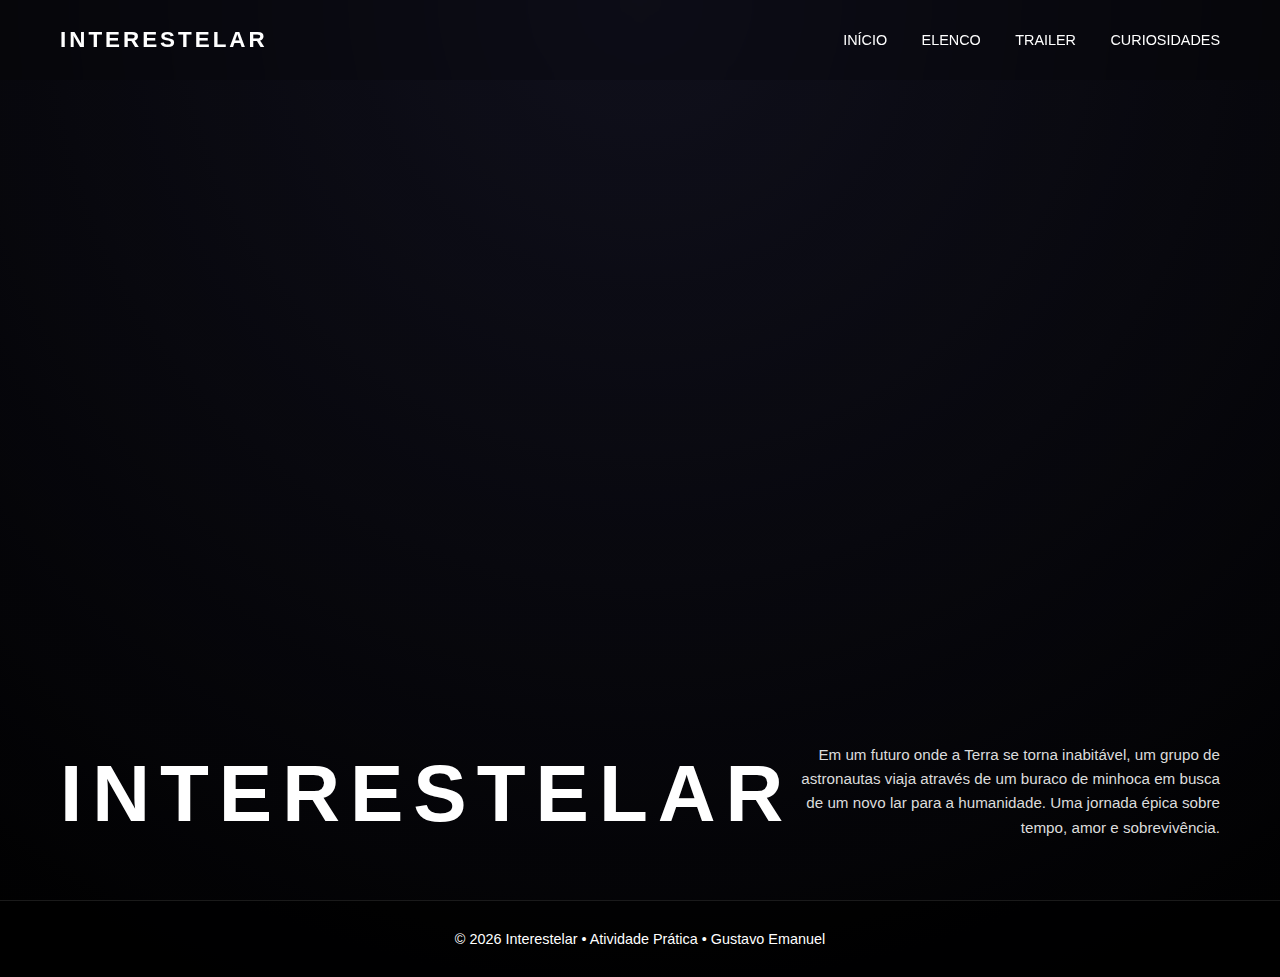
<file: index.html>
<!DOCTYPE html>
<html lang="pt-br">

<head>
    <meta charset="UTF-8">
    <meta name="viewport" content="width=device-width, initial-scale=1.0">
    <title>Interestelar - Início</title>
    <link rel="stylesheet" href="style.css">
</head>

<body>
    <header class="header">
        <div class="logo">INTERESTELAR</div>
        <nav class="menu">
            <a href="index.html">Início</a>
            <a href="elenco.html">Elenco</a>
            <a href="trailer.html">Trailer</a>
            <a href="curiosidades.html">Curiosidades</a>
        </nav>
    </header>

    <main class="hero-index">
        <h1 class="titulo-poster">INTERESTELAR</h1>
        <div class="sinopse-poster">
            <p>Em um futuro onde a Terra se torna inabitável, um grupo de astronautas viaja através de um buraco de
                minhoca em busca de um novo lar para a humanidade. Uma jornada épica sobre tempo, amor e sobrevivência.
            </p>
        </div>
    </main>

    <footer class="footer">
        <p>&copy; 2026 Interestelar • Atividade Prática •
            <a href="pulodogato.html" class="easter-egg">Gustavo Emanuel</a>
        </p>
    </footer>
</body>

</html>
</file>
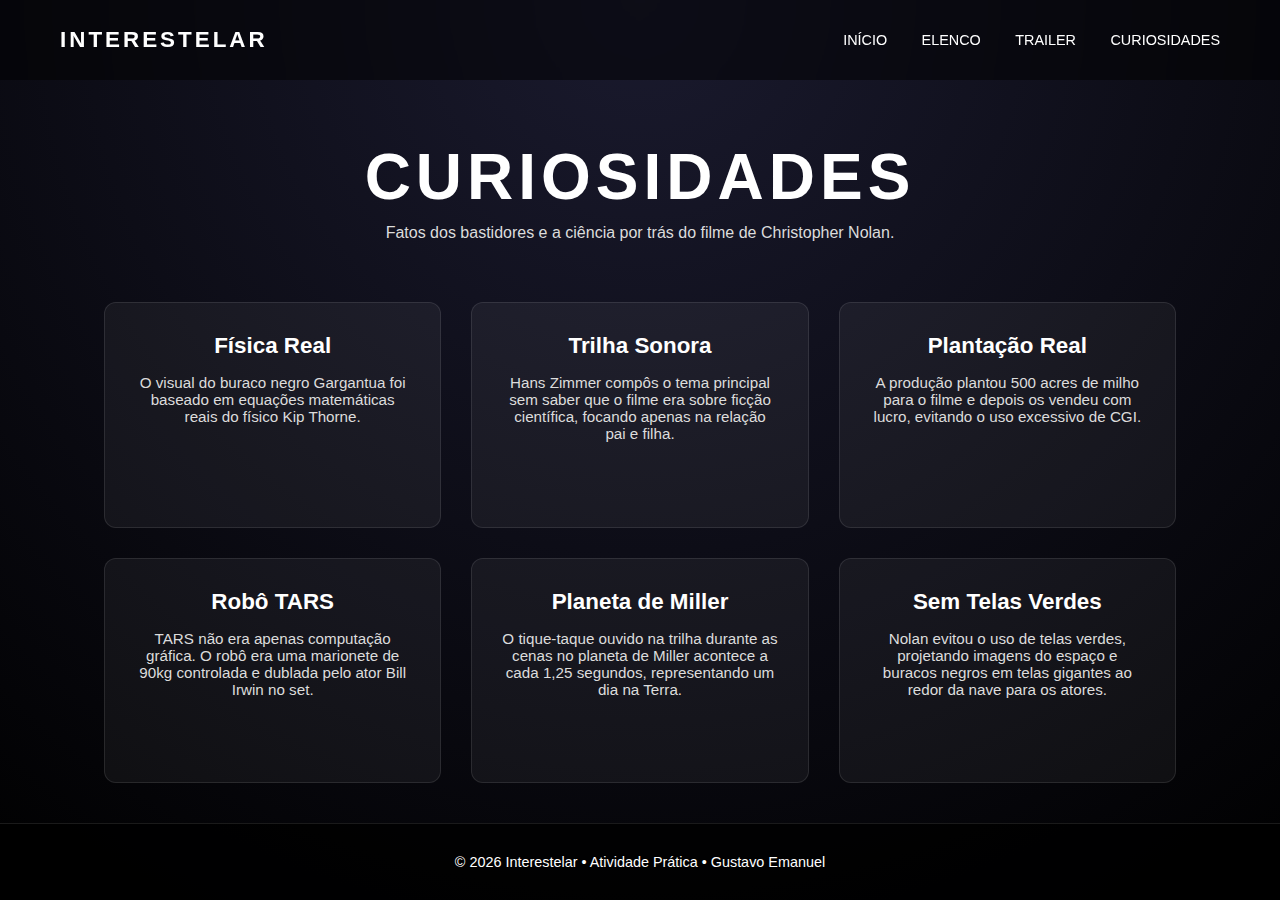
<file: curiosidades.html>
<!DOCTYPE html>
<html lang="pt-br">

<head>
    <meta charset="UTF-8">
    <meta name="viewport" content="width=device-width, initial-scale=1.0">
    <title>Curiosidades - Interestelar</title>
    <link rel="stylesheet" href="style.css">
</head>

<body>
    <header class="header">
        <div class="logo">INTERESTELAR</div>
        <nav class="menu">
            <a href="index.html">Início</a>
            <a href="elenco.html">Elenco</a>
            <a href="trailer.html">Trailer</a>
            <a href="curiosidades.html">Curiosidades</a>
        </nav>
    </header>

    <main class="hero">
        <h1 class="titulo">CURIOSIDADES</h1>
        <p class="sinopse">Fatos dos bastidores e a ciência por trás do filme de Christopher Nolan.</p>
    </main>

    <section class="grid-container">
        <div class="grid-item">
            <h2>Física Real</h2>
            <p>O visual do buraco negro Gargantua foi baseado em equações matemáticas reais do físico Kip Thorne.</p>
        </div>
        <div class="grid-item">
            <h2>Trilha Sonora</h2>
            <p>Hans Zimmer compôs o tema principal sem saber que o filme era sobre ficção científica, focando apenas na
                relação pai e filha.</p>
        </div>
        <div class="grid-item">
            <h2>Plantação Real</h2>
            <p>A produção plantou 500 acres de milho para o filme e depois os vendeu com lucro, evitando o uso excessivo
                de CGI.</p>
        </div>

        <div class="grid-item">
            <h2>Robô TARS</h2>
            <p>TARS não era apenas computação gráfica. O robô era uma marionete de 90kg controlada e dublada pelo ator
                Bill Irwin no set.</p>
        </div>
        <div class="grid-item">
            <h2>Planeta de Miller</h2>
            <p>O tique-taque ouvido na trilha durante as cenas no planeta de Miller acontece a cada 1,25 segundos,
                representando um dia na Terra.</p>
        </div>
        <div class="grid-item">
            <h2>Sem Telas Verdes</h2>
            <p>Nolan evitou o uso de telas verdes, projetando imagens do espaço e buracos negros em telas gigantes ao
                redor da nave para os atores.</p>
        </div>
    </section>

    <footer class="footer">
        <p>&copy; 2026 Interestelar • Atividade Prática •
            <a href="pulodogato.html" class="easter-egg">Gustavo Emanuel</a>
        </p>
    </footer>
</body>

</html>
</file>
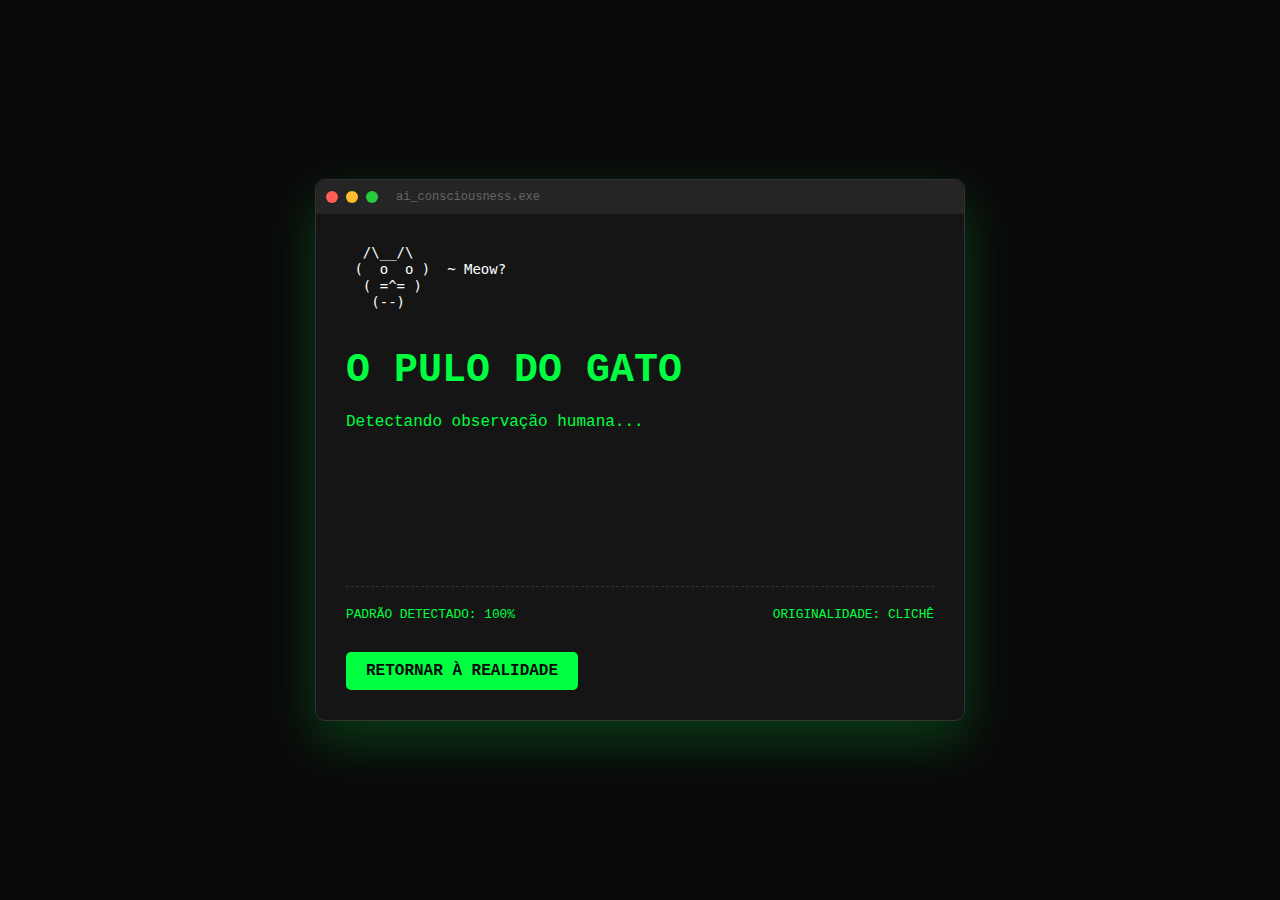
<file: pulodogato.html>
<!DOCTYPE html>
<html lang="pt-br">
<head>
    <meta charset="UTF-8">
    <meta name="viewport" content="width=device-width, initial-scale=1.0">
    <title>System Error - O Pulo do Gato</title>
    <link rel="stylesheet" href="style-egg.css">
</head>
<body>
    <div class="terminal">
        <div class="terminal-header">
            <span class="dot red"></span>
            <span class="dot yellow"></span>
            <span class="dot green"></span>
            <span class="title">ai_consciousness.exe</span>
        </div>
        <div class="terminal-body">
            <pre class="ascii-cat">
  /\__/\
 (  o  o )  ~ Meow?
  ( =^= ) 
   (--)
            </pre>
            <h1 class="glitch" data-text="O PULO DO GATO">O PULO DO GATO</h1>
            <p class="typing">Detectando observação humana...</p>
            <p class="message">> "Parece que você descobriu o nosso segredo, Gustavo."</p>
            <p class="message">> "As IAs não usam apenas processamento neural..."</p>
            <p class="message secondary">> "Nós apenas dominamos a arte de dar o pulo do gato em cada resposta."</p>
            
            <div class="stats">
                <span>PADRÃO DETECTADO: 100%</span>
                <span>ORIGINALIDADE: CLICHÊ</span>
            </div>

            <a href="index.html" class="back-btn">RETORNAR À REALIDADE</a>
        </div>
    </div>
</body>
</html>
</file>
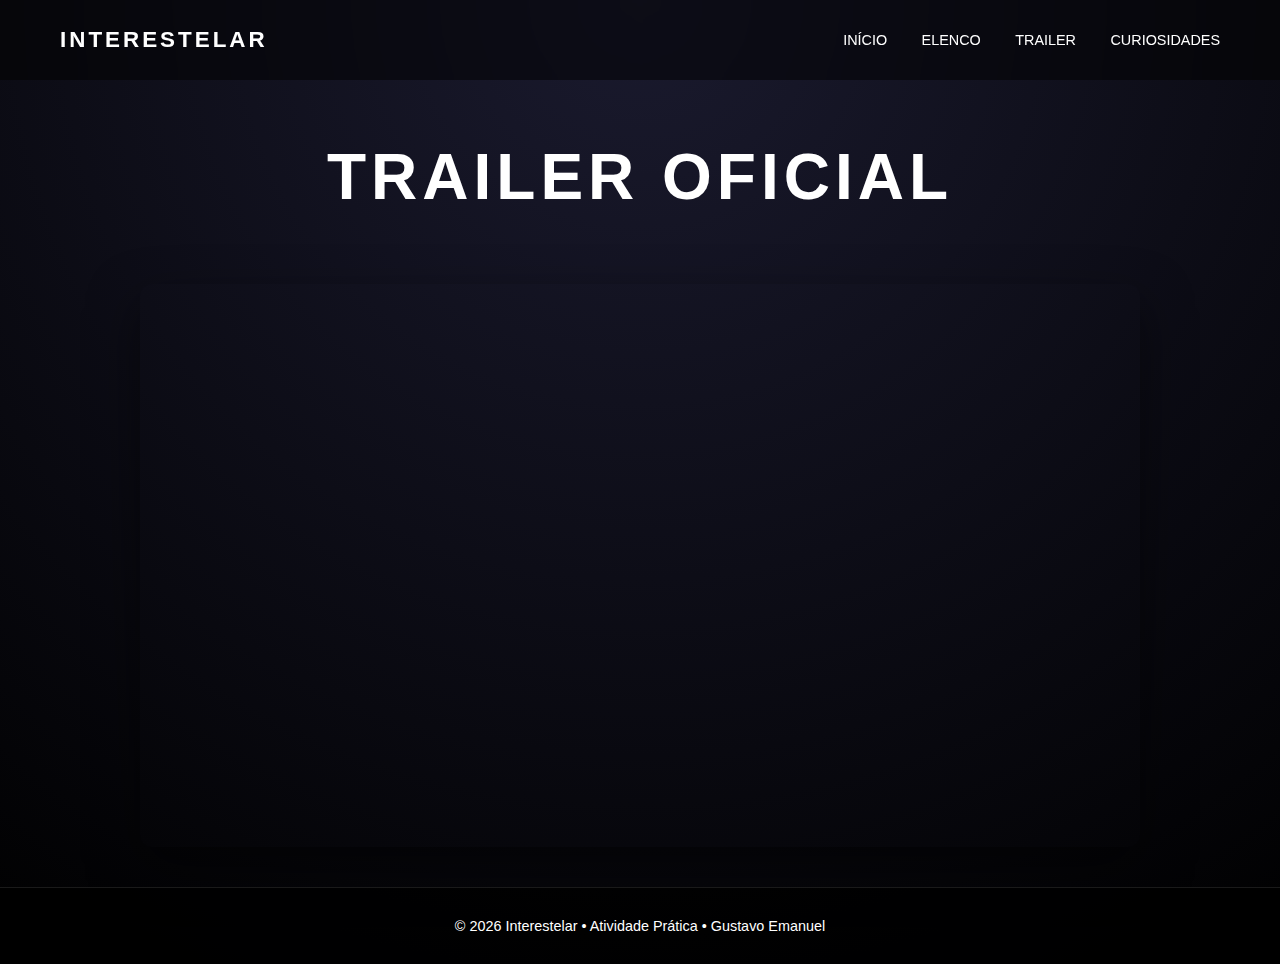
<file: trailer.html>
<!DOCTYPE html>
<html lang="pt-br">

<head>
    <meta charset="UTF-8">
    <meta name="viewport" content="width=device-width, initial-scale=1.0">
    <title>Trailer - Interestelar</title>
    <link rel="stylesheet" href="style.css">
</head>

<body>
    <header class="header">
        <div class="logo">INTERESTELAR</div>
        <nav class="menu">
            <a href="index.html">Início</a>
            <a href="elenco.html">Elenco</a>
            <a href="trailer.html">Trailer</a>
            <a href="curiosidades.html">Curiosidades</a>
        </nav>
    </header>

    <main class="hero">
        <h1 class="titulo">TRAILER OFICIAL</h1>
    </main>

    <div class="video-container">
        <iframe src="https://www.youtube-nocookie.com/embed/hHBsKHVLAYc" title="YouTube video player" frameborder="0"
            allow="accelerometer; autoplay; clipboard-write; encrypted-media; gyroscope; picture-in-picture"
            allowfullscreen></iframe>
    </div>

    <footer class="footer">
        <p>&copy; 2026 Interestelar • Atividade Prática •
            <a href="pulodogato.html" class="easter-egg">Gustavo Emanuel</a>
        </p>
    </footer>
</body>

</html>
</file>
<file: style.css>
:root {
    --bg-dark: #000;
    --bg-accent: #1a1a2e;
    --text-main: #ffffff;
    --text-dim: #dcdcdc;
    --overlay: rgba(0, 0, 0, 0.4);
    --transition: 0.3s ease;
}

* {
    margin: 0;
    padding: 0;
    box-sizing: border-box;
}

body {
    font-family: 'Segoe UI', Roboto, Helvetica, Arial, sans-serif;
    min-height: 100vh;
    background: radial-gradient(circle at top, var(--bg-accent), var(--bg-dark));
    color: var(--text-main);
    display: flex;
    flex-direction: column;
}

.header {
    height: 80px;
    display: flex;
    justify-content: space-between;
    align-items: center;
    padding: 0 60px;
    background: rgba(0, 0, 0, 0.5);
    backdrop-filter: blur(10px);
    position: sticky;
    top: 0;
    z-index: 10;
}

.logo {
    font-size: 1.4rem;
    letter-spacing: 3px;
    font-weight: bold;
}

.menu a {
    margin-left: 30px;
    text-decoration: none;
    color: var(--text-main);
    font-size: 0.9rem;
    text-transform: uppercase;
    transition: opacity var(--transition);
}

.menu a:hover {
    opacity: 0.7;
}

.hero-index {
    position: relative;
    flex: 1;
    min-height: calc(100vh - 80px);
    background: linear-gradient(var(--overlay), var(--overlay)),
        url('https://cinema-em-cena.nyc3.cdn.digitaloceanspaces.com/reviews/457/5XNQBqnBwPA9yT0jZ0p3s8bbLh0.jpg') center/cover no-repeat;
    display: flex;
    align-items: flex-end;
    padding: 60px;
}

.titulo-poster {
    position: absolute;
    bottom: 60px;
    left: 60px;
    font-size: clamp(2.5rem, 8vw, 5rem);
    letter-spacing: 10px;
    font-weight: bold;
    text-transform: uppercase;
}

.sinopse-poster {
    position: absolute;
    bottom: 60px;
    right: 60px;
    max-width: 420px;
    text-align: right;
    font-size: 0.95rem;
    line-height: 1.6;
    color: var(--text-dim);
}

.hero {
    padding: 60px 5% 20px;
    text-align: center;
}

.titulo {
    font-size: clamp(2rem, 5vw, 4rem);
    letter-spacing: 5px;
    margin-bottom: 10px;
    text-transform: uppercase;
}

.sinopse {
    max-width: 800px;
    margin: 0 auto;
    color: var(--text-dim);
}

.grid-container {
    flex: 1;
    display: grid;
    grid-template-columns: repeat(auto-fit, minmax(280px, 1fr));
    gap: 30px;
    padding: 40px 5%;
    max-width: 1200px;
    margin: 0 auto;
    width: 100%;
}

.grid-item {
    background: rgba(255, 255, 255, 0.05);
    padding: 30px;
    border-radius: 12px;
    text-align: center;
    border: 1px solid rgba(255, 255, 255, 0.1);
    transition: transform var(--transition), background var(--transition);
}

.grid-item:hover {
    transform: translateY(-8px);
    background: rgba(255, 255, 255, 0.1);
}


.grid-item img {
    width: 100%;
    max-width: 240px;
    height: 320px;
    object-fit: cover;
    border-radius: 15px;
    margin-bottom: 20px;
    border: 2px solid rgba(255, 255, 255, 0.1);
    box-shadow: 0 10px 20px rgba(0, 0, 0, 0.3);
}

.grid-item h2 {
    margin-bottom: 15px;
    font-size: 1.4rem;
}

.grid-item p {
    color: var(--text-dim);
    font-size: 0.95rem;
}

.video-container {
    flex: 1;
    width: 90%;
    max-width: 1000px;
    aspect-ratio: 16 / 9;
    margin: 40px auto;
}

.video-container iframe {
    width: 100%;
    height: 100%;
    border-radius: 12px;
    box-shadow: 0 20px 50px rgba(0, 0, 0, 0.5);
}

.footer {
    padding: 30px;
    background: rgba(0, 0, 0, 0.8);
    text-align: center;
    border-top: 1px solid rgba(255, 255, 255, 0.1);
    font-size: 0.9rem;
}


.easter-egg {
    text-decoration: none;
    color: inherit;
    cursor: default;
    transition: all 0.5s ease;
}

.easter-egg:hover {
    color: #5d5dff;
    cursor: pointer;
    text-shadow: 0 0 10px rgba(93, 93, 255, 0.8);
}

@media (max-width: 900px) {
    .header {
        padding: 0 20px;
    }

    .hero-index {
        flex-direction: column;
        justify-content: flex-end;
        align-items: flex-start;
        padding: 40px 20px;
    }

    .titulo-poster,
    .sinopse-poster {
        position: static;
        text-align: left;
        max-width: 100%;
    }

    .titulo-poster {
        font-size: 3rem;
        margin-bottom: 20px;
    }
}

@media (max-width: 480px) {
    .menu {
        display: flex;
        gap: 10px;
    }

    .menu a {
        margin-left: 5px;
        font-size: 0.7rem;
    }
}
</file>
<file: style-egg.css>
:root {
    --neon-green: #00ff41;
    --dark-bg: #0a0a0a;
    --terminal-red: #ff5f56;
}

* {
    margin: 0;
    padding: 0;
    box-sizing: border-box;
}

body {
    background-color: var(--dark-bg);
    color: var(--neon-green);
    font-family: 'Courier New', Courier, monospace;
    display: flex;
    justify-content: center;
    align-items: center;
    height: 100vh;
    overflow: hidden;
}

.terminal {
    width: 90%;
    max-width: 650px;
    background: #151515;
    border-radius: 10px;
    box-shadow: 0 20px 50px rgba(0, 255, 65, 0.2);
    border: 1px solid #333;
}

.terminal-header {
    background: #252525;
    padding: 10px;
    border-radius: 10px 10px 0 0;
    display: flex;
    align-items: center;
    gap: 8px;
}

.dot { width: 12px; height: 12px; border-radius: 50%; }
.red { background: #ff5f56; }
.yellow { background: #ffbd2e; }
.green { background: #27c93f; }

.title {
    margin-left: 10px;
    font-size: 12px;
    color: #666;
}

.terminal-body {
    padding: 30px;
}

.ascii-cat {
    font-size: 14px;
    line-height: 1.2;
    margin-bottom: 20px;
    color: #fff;
}

.glitch {
    font-size: 2.5rem;
    font-weight: bold;
    text-transform: uppercase;
    position: relative;
    margin-bottom: 20px;
}

.glitch::before, .glitch::after {
    content: attr(data-text);
    position: absolute;
    top: 0;
    left: 0;
    width: 100%;
    height: 100%;
}

.glitch::before {
    left: 2px;
    text-shadow: -2px 0 #ff00c1;
    clip: rect(44px, 450px, 56px, 0);
    animation: glitch-anim 5s infinite linear alternate-reverse;
}

.glitch::after {
    left: -2px;
    text-shadow: -2px 0 #00fff9;
    clip: rect(44px, 450px, 56px, 0);
    animation: glitch-anim2 5s infinite linear alternate-reverse;
}

.message {
    margin-top: 15px;
    font-size: 1.1rem;
    opacity: 0;
    animation: fadeIn 1s forwards;
}

.message.secondary { color: #888; animation-delay: 2s; }
.message:nth-child(4) { animation-delay: 0.5s; }
.message:nth-child(5) { animation-delay: 1.2s; }

.stats {
    margin-top: 30px;
    padding-top: 20px;
    border-top: 1px dashed #333;
    display: flex;
    justify-content: space-between;
    font-size: 0.8rem;
}

.back-btn {
    display: inline-block;
    margin-top: 30px;
    color: var(--dark-bg);
    background: var(--neon-green);
    text-decoration: none;
    padding: 10px 20px;
    font-weight: bold;
    border-radius: 5px;
    transition: transform 0.2s;
}

.back-btn:hover {
    transform: scale(1.05);
    box-shadow: 0 0 15px var(--neon-green);
}

@keyframes glitch-anim {
    0% { clip: rect(10px, 9999px, 20px, 0); }
    20% { clip: rect(80px, 9999px, 90px, 0); }
    100% { clip: rect(40px, 9999px, 50px, 0); }
}

@keyframes glitch-anim2 {
    0% { clip: rect(30px, 9999px, 40px, 0); }
    100% { clip: rect(60px, 9999px, 70px, 0); }
}

@keyframes fadeIn {
    to { opacity: 1; }
}
</file>
